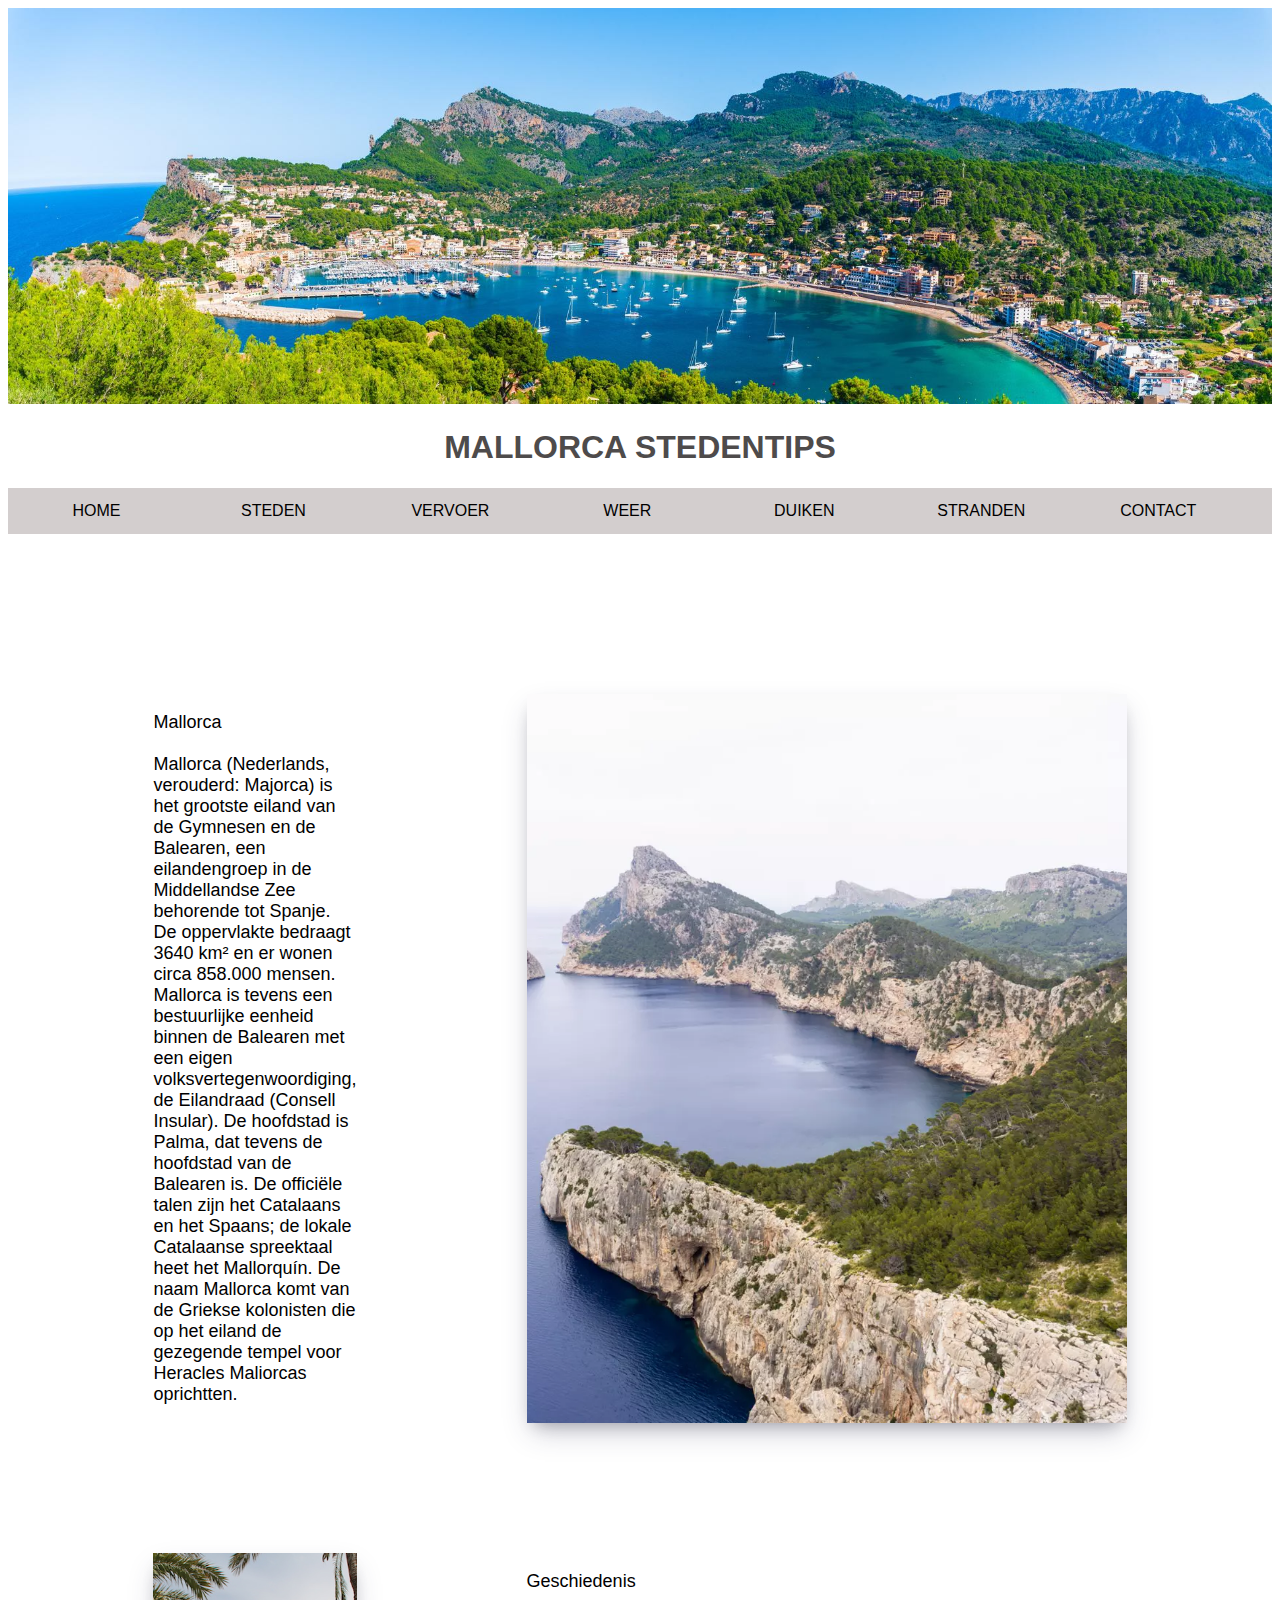
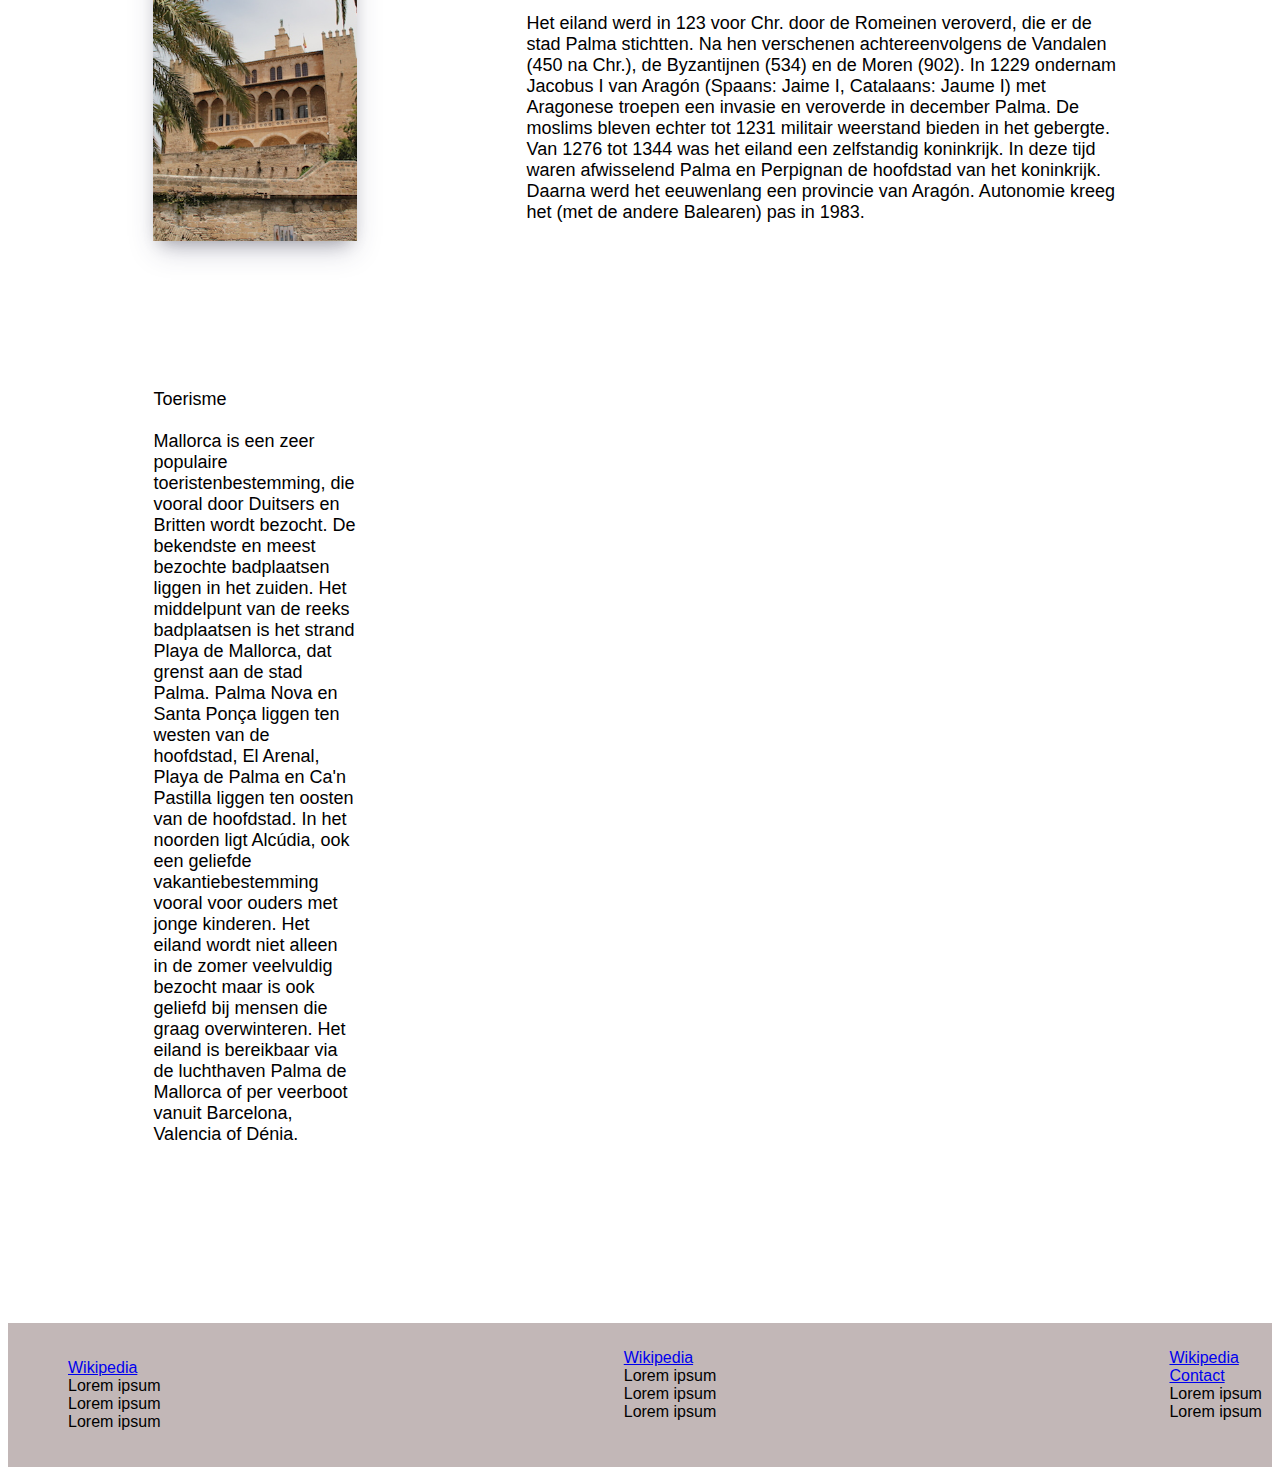
<file: Hackathon/index.html>
<!DOCTYPE html>
<html lang="en">
  <head>
    <meta charset="UTF-8" />
    <meta http-equiv="X-UA-Compatible" content="IE=edge" />
    <meta name="viewport" content="width=device-width, initial-scale=1.0" />
    <title>Mallorca</title>
    <link rel="stylesheet" href="stylesheet.css" />
  </head>
  <body>
    <header>
      <div class="banner">
        <img src="./Mallorcaheader.jpeg" alt="Mallorca" class="responsive" />
        <h1>MALLORCA STEDENTIPS</h1>
      </div>
      <nav>
        <ul class="navbar">
          <li><a href="index.html">HOME</a></li>
          <li><a href="steden.html">STEDEN</a></li>
          <li><a href="vervoer.html">VERVOER</a></li>
          <li><a href="weer.html">WEER</a></li>
          <li><a href="duiken.html">DUIKEN</a></li>
          <li><a href="stranden.html">STRANDEN</a></li>
          <li><a href="contact.html">CONTACT</a></li>
        </ul>
      </nav>
    </header>
    <main>
      <div class="grid-container">
        <div class="grid-item">
          <p>
            Mallorca <br />
            <br />
            Mallorca (Nederlands, verouderd: Majorca) is het grootste eiland van
            de Gymnesen en de Balearen, een eilandengroep in de Middellandse Zee
            behorende tot Spanje. De oppervlakte bedraagt 3640 km² en er wonen
            circa 858.000 mensen. Mallorca is tevens een bestuurlijke eenheid
            binnen de Balearen met een eigen volksvertegenwoordiging, de
            Eilandraad (Consell Insular). De hoofdstad is Palma, dat tevens de
            hoofdstad van de Balearen is. De officiële talen zijn het Catalaans
            en het Spaans; de lokale Catalaanse spreektaal heet het Mallorquín.
            De naam Mallorca komt van de Griekse kolonisten die op het eiland de
            gezegende tempel voor Heracles Maliorcas oprichtten.
          </p>
        </div>
        <div class="grid-item">
          <img src="./Cap-de-Formentor-Mallorca-14.webp" alt="mallorca" />
        </div>
        <div class="grid-item">
          <img src="./palma-kasteel-3.jpeg" alt="mallorca" />
        </div>
        <div class="grid-item">
          <p>
            Geschiedenis <br />
            <br />
            Het eiland werd in 123 voor Chr. door de Romeinen veroverd, die er
            de stad Palma stichtten. Na hen verschenen achtereenvolgens de
            Vandalen (450 na Chr.), de Byzantijnen (534) en de Moren (902). In
            1229 ondernam Jacobus I van Aragón (Spaans: Jaime I, Catalaans:
            Jaume I) met Aragonese troepen een invasie en veroverde in december
            Palma. De moslims bleven echter tot 1231 militair weerstand bieden
            in het gebergte. Van 1276 tot 1344 was het eiland een zelfstandig
            koninkrijk. In deze tijd waren afwisselend Palma en Perpignan de
            hoofdstad van het koninkrijk. Daarna werd het eeuwenlang een
            provincie van Aragón. Autonomie kreeg het (met de andere Balearen)
            pas in 1983.
          </p>
        </div>
        <div class="grid-item">
          <p>
            Toerisme <br />
            <br />
            Mallorca is een zeer populaire toeristenbestemming, die vooral door
            Duitsers en Britten wordt bezocht. De bekendste en meest bezochte
            badplaatsen liggen in het zuiden. Het middelpunt van de reeks
            badplaatsen is het strand Playa de Mallorca, dat grenst aan de stad
            Palma. Palma Nova en Santa Ponça liggen ten westen van de hoofdstad,
            El Arenal, Playa de Palma en Ca'n Pastilla liggen ten oosten van de
            hoofdstad. In het noorden ligt Alcúdia, ook een geliefde
            vakantiebestemming vooral voor ouders met jonge kinderen. Het eiland
            wordt niet alleen in de zomer veelvuldig bezocht maar is ook geliefd
            bij mensen die graag overwinteren. Het eiland is bereikbaar via de
            luchthaven Palma de Mallorca of per veerboot vanuit Barcelona,
            Valencia of Dénia.
          </p>
        </div>
        <div class="grid-item">
          <iframe
            width="600"
            height="315"
            src="https://www.youtube.com/embed/J8QS8nXov2E"
            title="YouTube video player"
            frameborder="0"
            allow="accelerometer; autoplay; clipboard-write; encrypted-media; gyroscope; picture-in-picture"
            allowfullscreen
          ></iframe>
        </div>
      </div>
    </main>
    <footer>
      <div class="footer">
        <div class="footer">
          <ul class="bottom">
            <li>
              <a href="https://nl.wikipedia.org/wiki/Mallorca" target="_blank"
                >Wikipedia</a
              >
            </li>
            <li>Lorem ipsum</li>
            <li>Lorem ipsum</li>
            <li>Lorem ipsum</li>
          </ul>
        </div>
        <div class="footer"></div>
        <ul class="bottom">
          <li>
            <a href="https://nl.wikipedia.org/wiki/Mallorca" target="_blank"
              >Wikipedia</a
            >
          </li>
          <li>Lorem ipsum</li>
          <li>Lorem ipsum</li>
          <li>Lorem ipsum</li>
        </ul>
        <div class="footer"></div>
        <ul class="bottom">
          <li>
            <a href="https://nl.wikipedia.org/wiki/Mallorca" target="_blank"
              >Wikipedia</a
            >
          </li>
          <li><a href="./contact.html">Contact</a></li>
          <li>Lorem ipsum</li>
          <li>Lorem ipsum</li>
        </ul>
      </div>
    </footer>
  </body>
</html>
</file>
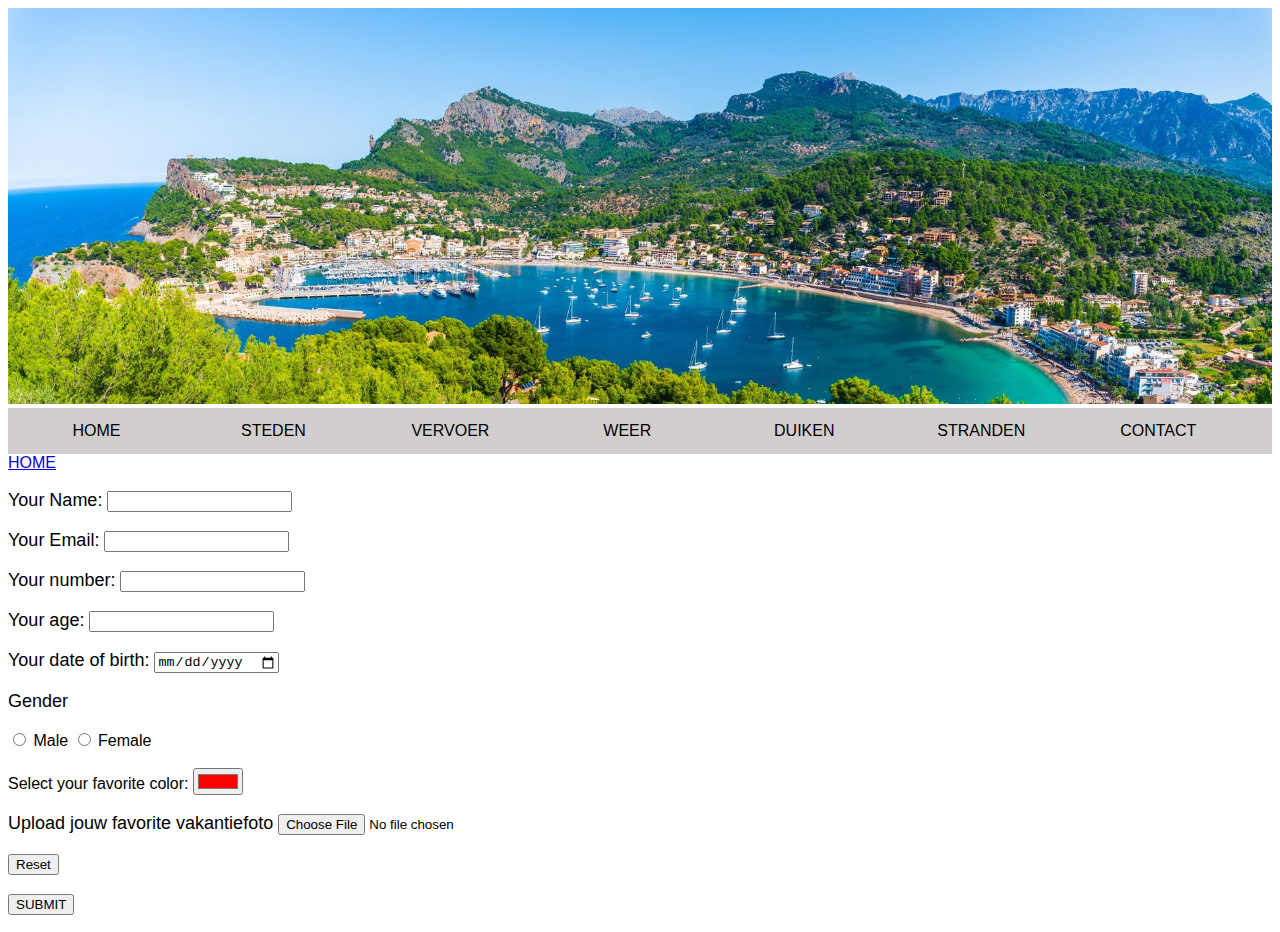
<file: Hackathon/contact.html>
<!DOCTYPE html>
<html lang="en">
  <head>
    <meta charset="UTF-8" />
    <meta http-equiv="X-UA-Compatible" content="IE=edge" />
    <meta name="viewport" content="width=device-width, initial-scale=1.0" />
    <link rel="stylesheet" href="stylesheet.css" />
    <title>Document</title>
  </head>
  <body>
    <header>
      <img src="./Mallorcaheader.jpeg" alt="Mallorca" class="responsive" />
      <nav>
        <ul class="navbar">
          <li><a href="index.html">HOME</a></li>
          <li><a href="steden.html">STEDEN</a></li>
          <li><a href="vervoer.html">VERVOER</a></li>
          <li><a href="weer.html">WEER</a></li>
          <li><a href="duiken.html">DUIKEN</a></li>
          <li><a href="stranden.html">STRANDEN</a></li>
          <li><a href="contact.html">CONTACT</a></li>
        </ul>
      </nav>
   <section>
    <a href="./index.html">HOME</a>
    <form name="contact" method="POST" data-netlify="true">
      <p>
        <label>Your Name: <input type="text" name="name" /></label>
      </p>
      <p>
        <label>Your Email: <input type="email" name="email" /></label>
      </p>
      <p>
        <label>Your number: <input type="tel" name="tel" /></label>
      </p>
      <p>
        <label>Your age: <input type="number" name="Your age" /></label>
      </p>
      <p>
        <label>Your date of birth: <input type="date" name="" /></label>
      </p>
      <p><p>
        Gender
      </p>
        <input type="radio" id="male" name="gender" value="male" />
        <label for="male">Male</label>
        <input type="radio" id="female" name="gender" value="female" />
        <label for="female">Female</label>
      </p>
            <label for="favcolor">Select your favorite color:</label>
  <input type="color" id="favcolor" name="favcolor" value="#ff0000">
        <p>
            Upload jouw favorite vakantiefoto <input type="file">
        </p>
        <p>
            <input type="reset">
        </p>
        <p>
            <input type="submit" value="SUBMIT">
        </p>
    </form>
   </section>
    </header>
 </body>
</html>
</file>
<file: Hackathon/stylesheet.css>
.responsive {
  width: 100%;
  height: auto;
}
body {
  font-family: Arial, Helvetica, sans-serif;
}
p {
  font-family: "Trebuchet MS", "Lucida Sans Unicode", "Lucida Grande",
    "Lucida Sans", Arial, sans-serif;
  font-size: large;
}
.banner {
  text-align: center;
  color: rgb(78, 75, 75);
}
.navbar {
  list-style-type: none;
  margin: 0px;
  padding: 0px;
  overflow: hidden;
  background-color: rgb(211, 206, 206);
}
.navbar li {
  float: left;
  width: 14%;
}

.navbar li a {
  display: block;
  color: rgb(0, 0, 0);
  text-align: center;
  padding: 14px 16px;
  text-decoration: none;
}
.navbar li a:hover {
  background-color: rgb(170, 167, 167);
}
@media screen and (max-width: 700px) {
  ul.navbar li.right,
  ul.navbar li {
    float: none;
  }
}
.grid-container {
  display: grid;
  grid-template-columns: 1fr 1fr;
  background-color: #ffffff;
  padding: 100px;
  gap: 10px;
  justify-content: center;
}
.grid-container img {
  width: 100%;
  height: 100%;
  object-fit: cover;
  box-shadow: rgba(50, 50, 93, 0.25) 0px 13px 27px -5px,
    rgba(0, 0, 0, 0.3) 0px 8px 16px -8px;
}

.grid-item {
  background-color: rgba(255, 255, 255, 0.8);
  padding: 60px 80px;
}
@media screen and (max-width: 1220px) {
  .grid-container {
    grid-template-columns: 1fr;
    padding: 0px;
  }
}
.footer {
  display: flex;
  justify-content: space-between;
  padding: 10px;
  gap: 10px;
  color: #000000;
  background-color: rgb(194, 183, 183);
}

@media (max-width: 800px) {
  .footer {
    flex-direction: column;
    text-align: center;
  }
}
.bottom {
  list-style-type: none;
}
@media screen and (max-width: 1220px) {
  iframe {
    max-width: 400px;
  }
}
</file>
